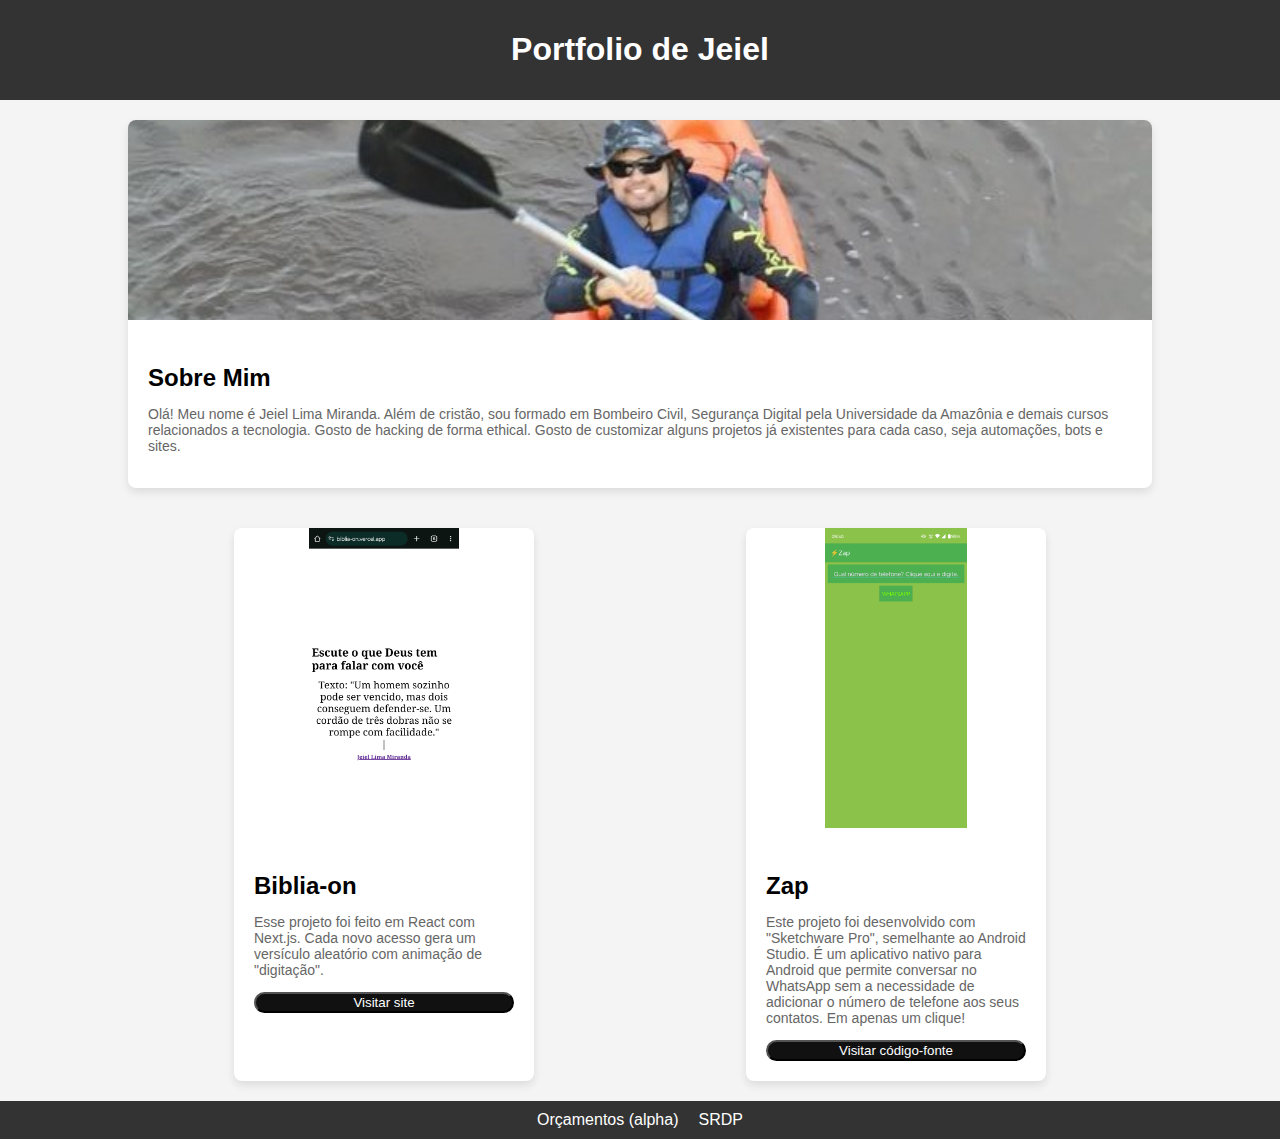
<file: index.html>
<!DOCTYPE html>
<html lang="pt-br">
<head>
    <meta charset="UTF-8">
    <meta name="viewport" content="width=device-width, initial-scale=1.0">
    <title>Portfolio de Jeiel</title>
    <style>
        body {
            font-family: Arial, sans-serif;
            background-color: #f4f4f4;
            margin: 0;
            padding: 0;
            display: flex;
            flex-direction: column;
            align-items: center;
        }

        header {
            background-color: #333;
            color: #fff;
            padding: 10px;
            text-align: center;
            width: 100%;
        }

        .about-me {
            background-color: #fff;
            border-radius: 8px;
            box-shadow: 0 4px 8px rgba(0, 0, 0, 0.1);
            overflow: hidden;
            width: 80%;
            margin: 20px 0;
        }

        .about-me img {
            width: 100%;
            height: 200px;
            object-fit: cover;
        }

        .about-me-content {
            padding: 20px;
        }

        .about-me-content h2 {
            margin-bottom: 10px;
        }

        .about-me-content p {
            font-size: 14px;
            color: #666;
        }

        .card-container {
            display: flex;
            justify-content: space-around;
            width: 80%;
            flex-wrap: wrap;
        }

        .card {
            background-color: #fff;
            border-radius: 8px;
            box-shadow: 0 4px 8px rgba(0, 0, 0, 0.1);
            overflow: hidden;
            width: 300px;
            margin: 20px 0;
        }

        .card img {
            width: 100%;
            height: 300px;
            object-fit: contain;
        }

        .card-content {
            padding: 20px;
        }

        .card-content h2 {
            margin-bottom: 10px;
        }

        .card-content p {
            font-size: 14px;
            color: #666;
        }

        button {
    width: 100%;
    height: auto;
    background-color: rgb(17, 17, 17);
    border-radius: 2rem;
    color: white;
    transition: background-color 3s;

    &:hover {
        background-color: white;
        color: black
    }

    &:active {
        background-color: black;
        color: white;
        transition: background-color 0.3s;
    }
}

        nav {
            background-color: #333;
            color: #fff;
            padding: 10px;
            width: 100%;
            display: flex;
            justify-content: center;
        }

        nav a {
            color: #fff;
            margin: 0 10px;
            text-decoration: none;
        }
    </style>
</head>
<body>

    <header>
        <h1>Portfolio de Jeiel</h1>
    </header>

    <div class="about-me">
        <img src="IMG/jeiel.jpeg" alt="Jeiel Lima Miranda">
        <div class="about-me-content">
            <h2>Sobre Mim</h2>
            <p>Olá! Meu nome é Jeiel Lima Miranda. Além de cristão, sou formado em Bombeiro Civil, Segurança Digital pela Universidade da Amazônia e demais cursos relacionados a tecnologia. Gosto de hacking de forma ethical. Gosto de customizar alguns projetos já existentes para cada caso, seja automações, bots e sites.</p>
        </div>
    </div>

    <div class="card-container">
        <!-- Card 1 -->
        <div class="card">
            <img src="IMG/biblia-on.png" alt="biblia-on">
            <div class="card-content">
                <h2>Biblia-on</h2>
                <p>Esse projeto foi feito em React com Next.js. Cada novo acesso gera um versículo aleatório com animação de "digitação".</p>
                <button type="button" onclick="window.location.href='https://biblia-on.vercel.app/'">Visitar site</button>
            </div>
        </div>
    
        <!-- Card 2 -->
        <div class="card">
            <img src="IMG/zap.png" alt="zap">
            <div class="card-content">
                <h2>Zap</h2>
                <p>Este projeto foi desenvolvido com "Sketchware Pro", semelhante ao Android Studio. É um aplicativo nativo para Android que permite conversar no WhatsApp sem a necessidade de adicionar o número de telefone aos seus contatos. Em apenas um clique!</p>
                <button type="button" onclick="window.location.href='https://github.com/Jetrom17/zap/'">Visitar código-fonte</button>
            </div>
        </div>
    </div>
    

        <!-- Adicione mais cards conforme necessário -->

    </div>

    <nav>
        <a href="orcamentos.html">Orçamentos (alpha)</a>
        <a href="srdp.html">SRDP</a>
    </nav>

</body>
</html>
</file>
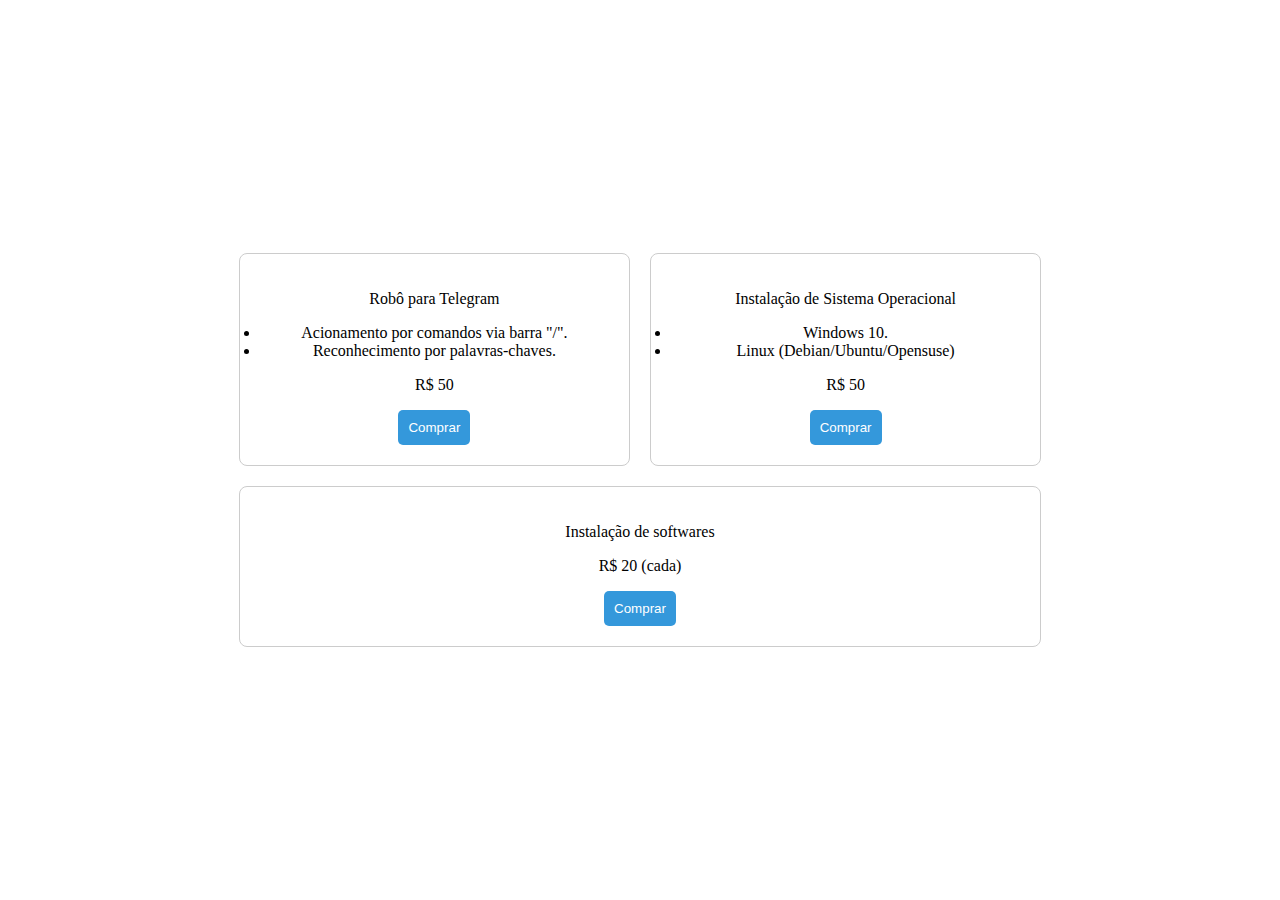
<file: orcamentos.html>
<!DOCTYPE html>
<html lang="pt-BR">
<head>
    <meta charset="UTF-8">
    <meta name="viewport" content="width=device-width, initial-scale=1.0">
    <style>
        body {
            display: flex;
            justify-content: center;
            align-items: center;
            height: 100vh;
            margin: 0;
        }

        .container {
            display: flex;
            flex-wrap: wrap;
            gap: 20px;
            justify-content: center;
        }

        .card {
            border: 1px solid #ccc;
            border-radius: 8px;
            padding: 20px;
            text-align: center;
            flex: 1 1 300px; /* Adicionado para controlar a largura dos cards */
        }

        .button {
            padding: 10px;
            background-color: #3498db;
            color: #fff;
            border: none;
            border-radius: 5px;
            cursor: pointer;
        }

        .modal {
            display: none;
            position: fixed;
            z-index: 1;
            left: 0;
            top: 0;
            width: auto;
            height: auto;
            overflow: auto;
            background-color: rgba(0,0,0,0.4);
        }

        .modal-content {
            background-color: #fefefe;
            margin: 10% auto;
            padding: 20px;
            border: 1px solid #888;
            width: 80%;
            border-radius: 5px;
        }

        .close {
            color: #aaa;
            float: right;
            font-size: 28px;
            font-weight: bold;
        }

        .close:hover,
        .close:focus {
            color: black;
            text-decoration: none;
            cursor: pointer;
        }

        @media only screen and (max-width: 768px) {
            .container {
                flex-direction: column;
                align-items: center;
            }

            .card {
                width: 80%; /* Ajusta a largura dos cards em telas menores */
            }

            .modal-content {
                width: 90%; /* Ajusta a largura do modal em telas menores */
            }
        }
    </style>
</head>
<body>
    <div class="container">
        <div class="card" id="card1">
            <p>Robô para Telegram</p>
            <li>Acionamento por comandos via barra "/".</li>
            <li>Reconhecimento por palavras-chaves.</li>
            <p>R$ 50</p>
            <button class="button" onclick="openModal('Bot Telegram')">Comprar</button>
        </div>
        <div class="card" id="card2">
            <p>Instalação de Sistema Operacional</p>
            <li>Windows 10.</li>
            <li>Linux (Debian/Ubuntu/Opensuse)</li>
            <p>R$ 50</p>
            <button class="button" onclick="openModal('Sistema Operacional')">Comprar</button>
        </div>
        <div class="card" id="card3">
            <p>Instalação de softwares</p>
            <p>R$ 20 (cada)</p>
            <button class="button" onclick="openModal('Softwares')">Comprar</button>
        </div>
    </div>

    <div id="myModal" class="modal">
        <div class="modal-content">
            <span class="close" onclick="closeModal()">&times;</span>
            <p>Por favor, insira suas informações de contato:</p>
            <input type="text" id="name" placeholder="Nome"><br><br>
            <input type="text" id="email" placeholder="E-mail"><br><br>
            <input type="text" id="phone" placeholder="Telefone"><br><br>
            <input type="hidden" id="cardName"> <!-- Adicionado um campo oculto para armazenar o nome do card -->
            <button class="button" onclick="sendWebhook()">Enviar</button>
        </div>
    </div>

    <script>
        function openModal(cardName) {
            document.getElementById('myModal').style.display = 'block';
            document.getElementById('cardName').value = cardName; // Armazena o nome do card no campo oculto
        }

        function closeModal() {
            document.getElementById('myModal').style.display = 'none';
        }

        function sendWebhook() {
            const webhookURL = 'https://discord.com/api/webhooks/1214556295596871681/UGN8OBbPluef97oI6YgQhKjmQGs2SJeskdUlWrvWCzi2QE2UBm3n0AZiTBF9LnAY2WOG';
            const name = document.getElementById('name').value;
            const email = document.getElementById('email').value;
            const phone = document.getElementById('phone').value;
            const cardName = document.getElementById('cardName').value; // Obtém o nome do card do campo oculto

            const data = {
                content: `Informações do cliente:
Nome: ${name}
E-mail: ${email}
Telefone: ${phone}
ID do Card: ${cardName}`
            };

            fetch(webhookURL, {
                method: 'POST',
                headers: {
                    'Content-Type': 'application/json'
                },
                body: JSON.stringify(data)
            })
            .then(response => {
                if (!response.ok) {
                    throw new Error('Erro ao enviar o webhook');
                }
                console.log('Webhook enviado com sucesso');
                closeModal();
            })
            .catch(error => {
                console.error('Erro:', error);
            });
        }
    </script>
</body>
</html>
</file>
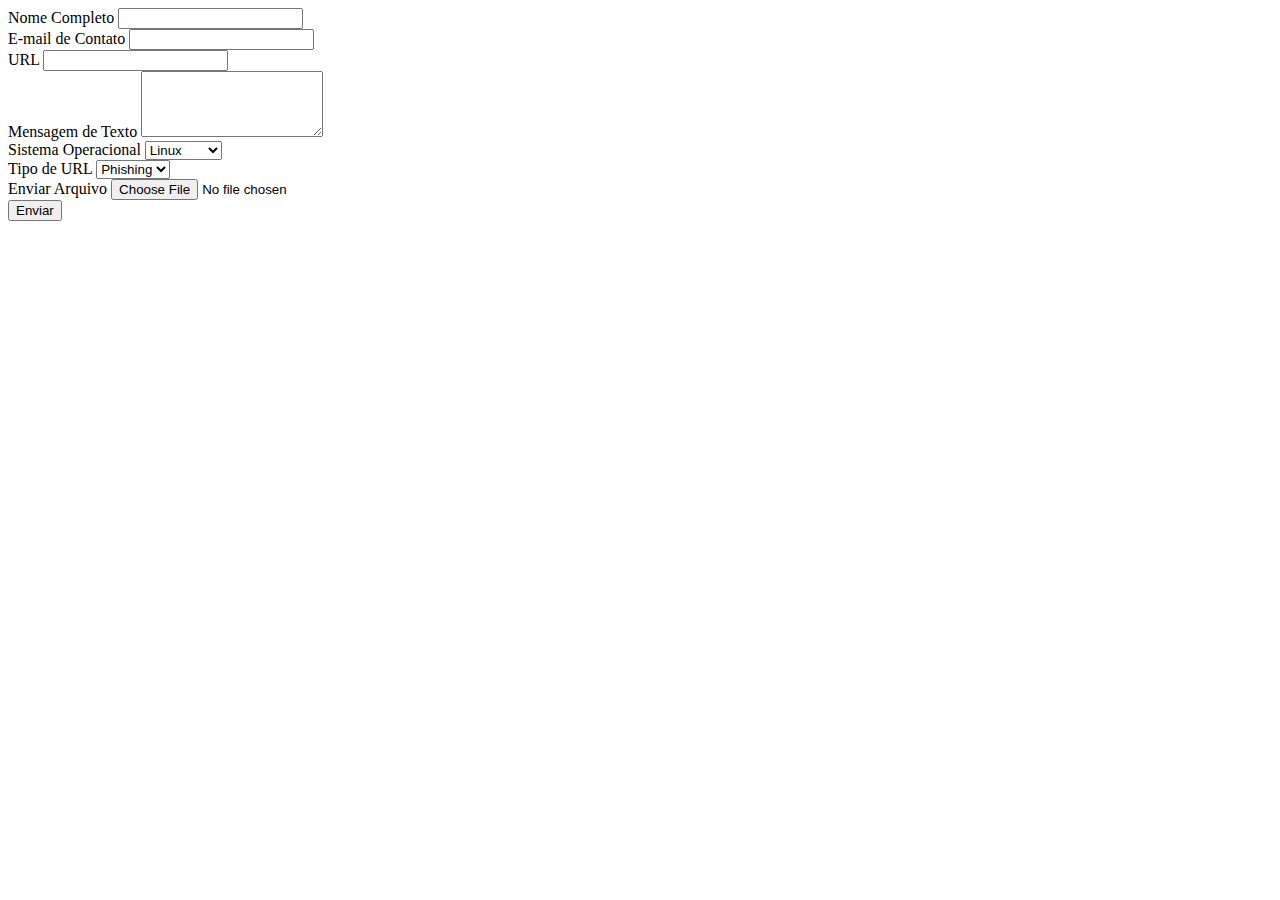
<file: srdp.html>
<!DOCTYPE html>
<html lang="pt-br">
<head>
    <meta charset="UTF-8">
    <meta name="viewport" content="width=device-width, initial-scale=1.0">
    <link href="https://cdn.jsdelivr.net/npm/bootstrap@5.0.2/dist/css/bootstrap.min.css" rel="stylesheet" integrity="sha384-EVSTQN3/azprG1Anm3QDgpJLIm9Nao0Yz1ztcQTwFspd3yD65VohhpuuCOmLASjC" crossorigin="anonymous">
    <title>SRDP</title>
</head>

<body>
    <div class="container mt-5">
        <form id="srdpForm">
            <div class="mb-3">
                <label for="nomeCompleto" class="form-label">Nome Completo</label>
                <input type="text" class="form-control" id="nomeCompleto" required>
            </div>
            <div class="mb-3">
                <label for="emailContato" class="form-label">E-mail de Contato</label>
                <input type="email" class="form-control" id="emailContato" required>
            </div>
            <div class="mb-3">
                <label for="url" class="form-label">URL</label>
                <input type="url" class="form-control" id="url" required>
            </div>
            <div class="mb-3">
                <label for="mensagem" class="form-label">Mensagem de Texto</label>
                <textarea class="form-control" id="mensagem" rows="4" required></textarea>
            </div>
            <div class="mb-3">
                <label for="sistemaOperacional" class="form-label">Sistema Operacional</label>
                <select class="form-select" id="sistemaOperacional" required>
                    <option value="Linux">Linux</option>
                    <option value="Mac">Mac</option>
                    <option value="Windows">Windows</option>
                    <option value="Android">Android</option>
                    <option value="IOS">IOS</option>
                </select>
            </div>
            <div class="mb-3">
                <label for="tipoURL" class="form-label">Tipo de URL</label>
                <select class="form-select" id="tipoURL" required>
                    <option value="Phishing">Phishing</option>
                    <option value="Scam">Scam</option>
                </select>
            </div>
            <div class="mb-3">
                <label for="arquivo" class="form-label">Enviar Arquivo</label>
                <input type="file" class="form-control" id="arquivo" required>
            </div>
            <button type="button" class="btn btn-primary" onclick="enviarFormulario()">Enviar</button>
        </form>
    </div>

    <script src="./script.js"></script>
</body>
</html>
</file>
